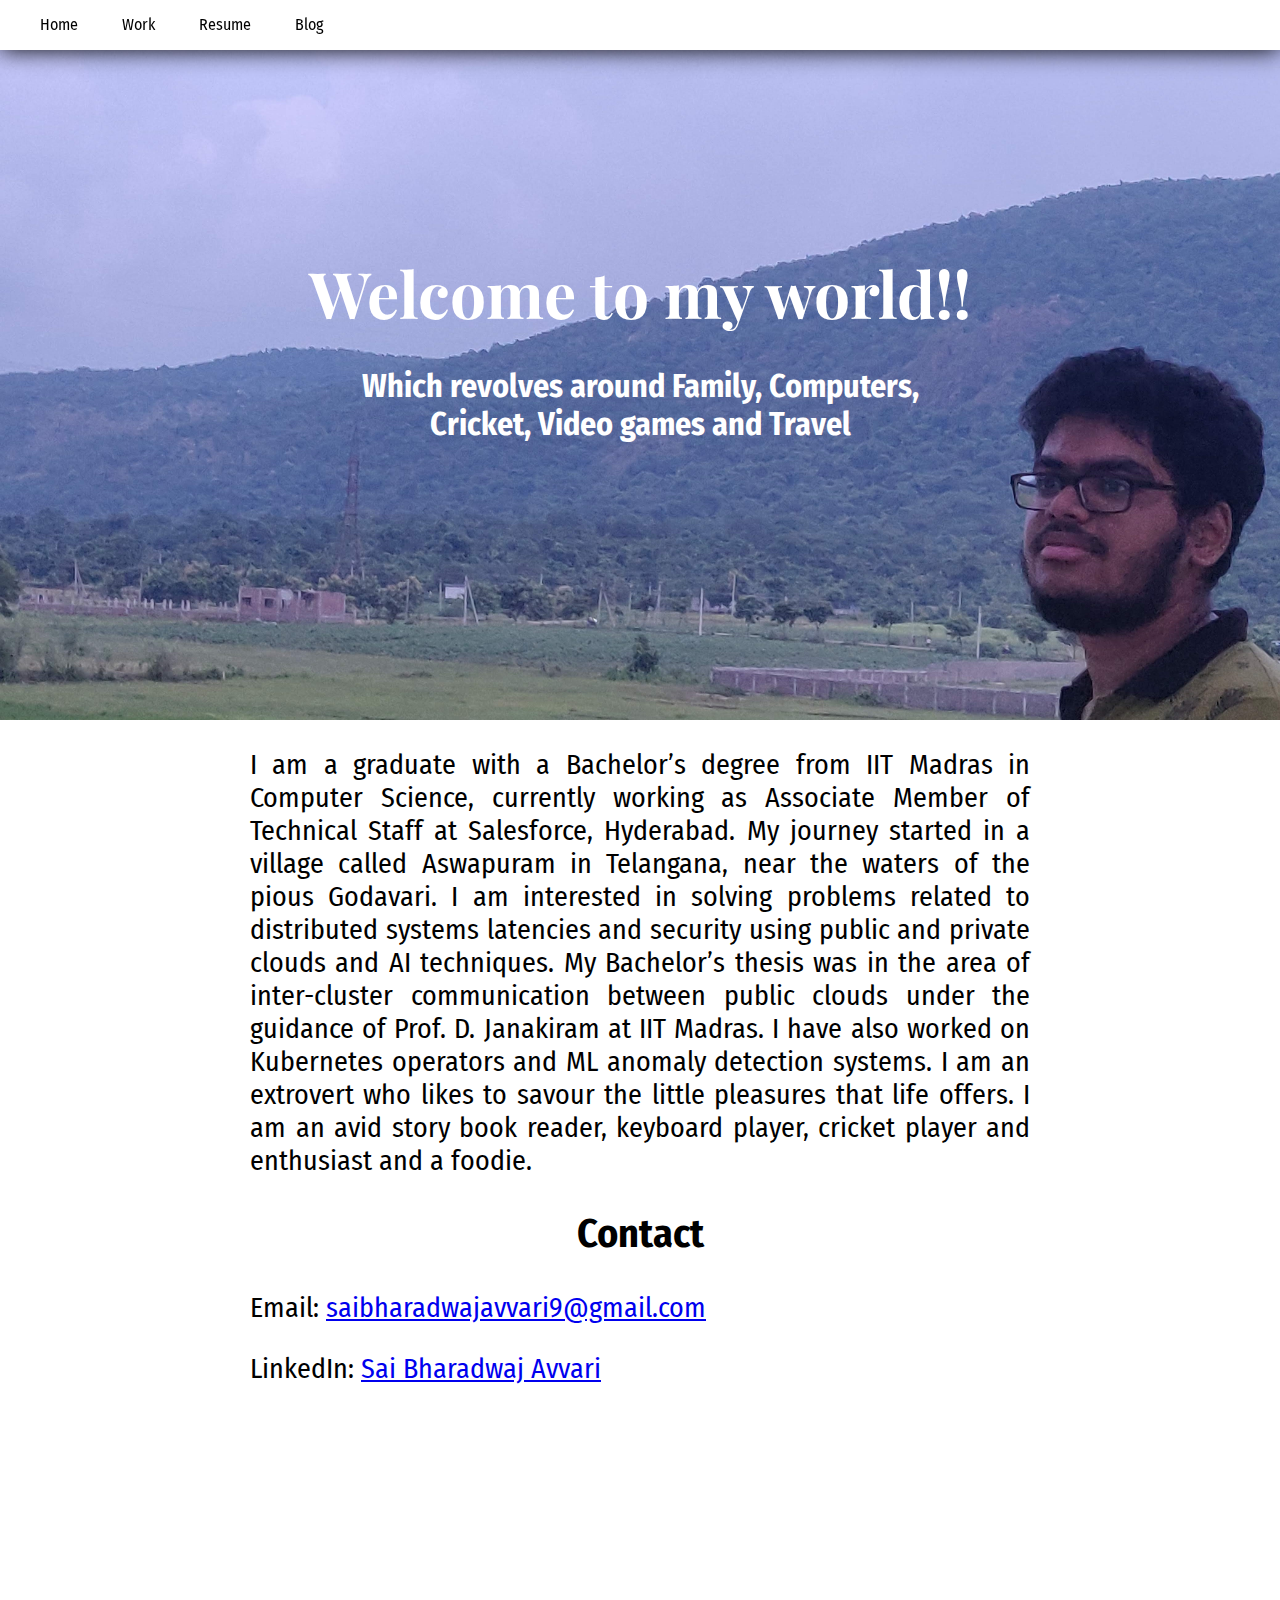
<file: index.html>
<!DOCTYPE html>
<html>
    <title>Sai Bharadwaj Avvari</title>
    <link rel="stylesheet" href="style.css">
    <link href='https://fonts.googleapis.com/css?family=Playfair Display' rel='stylesheet'>
    <link href='https://fonts.googleapis.com/css?family=Fira Sans Condensed' rel='stylesheet'>
    <body>
        <header>
            <nav>
                <ul>
                    <li><a href="index.html">Home</a></li>
                    <li><a href="Work.html">Work</a></li>
                    <li><a href="Files/Resume.pdf" target="_blank">Resume</a></li>
                    <li><a href="Blog.html">Blog</a></li>
                </ul>
            </nav>
        </header>
        <main>
            <section class="hero" id="Home">
                <div class="hero-inner">
                    <h1>Welcome to my world!!</h1>
                    <h2>Which revolves around Family, Computers, Cricket, Video games and Travel</h2>
                    <!-- <a href="#hero" class="btn">Go ahead...</a> -->
                </div>
            </section>
            <section class="follow" id="Description">
                <div class="section-inner">
                    <!-- <img src="https://codetheweb.blog/assets/img/posts/steps-to-creating-a-website/llama.jpg" class="profile-img"> -->
                    <p>I am a graduate with a Bachelor’s degree from IIT Madras in Computer Science, currently working as Associate Member of Technical Staff at Salesforce, Hyderabad. 
                        My journey started in a village called Aswapuram in Telangana, near the waters of the pious Godavari. I am interested in solving problems related to distributed 
                        systems latencies and security using public and private clouds and AI techniques. My Bachelor’s thesis was in the area of inter-cluster communication between public 
                        clouds under the guidance of Prof. D. Janakiram at IIT Madras. I have also worked on Kubernetes operators and ML anomaly detection systems. I am an extrovert who 
                        likes to savour the little pleasures that life offers. I am an avid story book reader, keyboard player, cricket player and enthusiast and a foodie.</p>

                    <h2>Contact</h2>
                    <p>Email: <a href="mailto:saibharadwajavvari9@gmail.com">saibharadwajavvari9@gmail.com</a></p>
                    <p>LinkedIn: <a href="https://www.linkedin.com/in/sai-bharadwaj-avvari-250211163" target="_blank">Sai Bharadwaj Avvari</a></p>
                </div>
            </section>
        </main>
    </body>
</html>
</file>
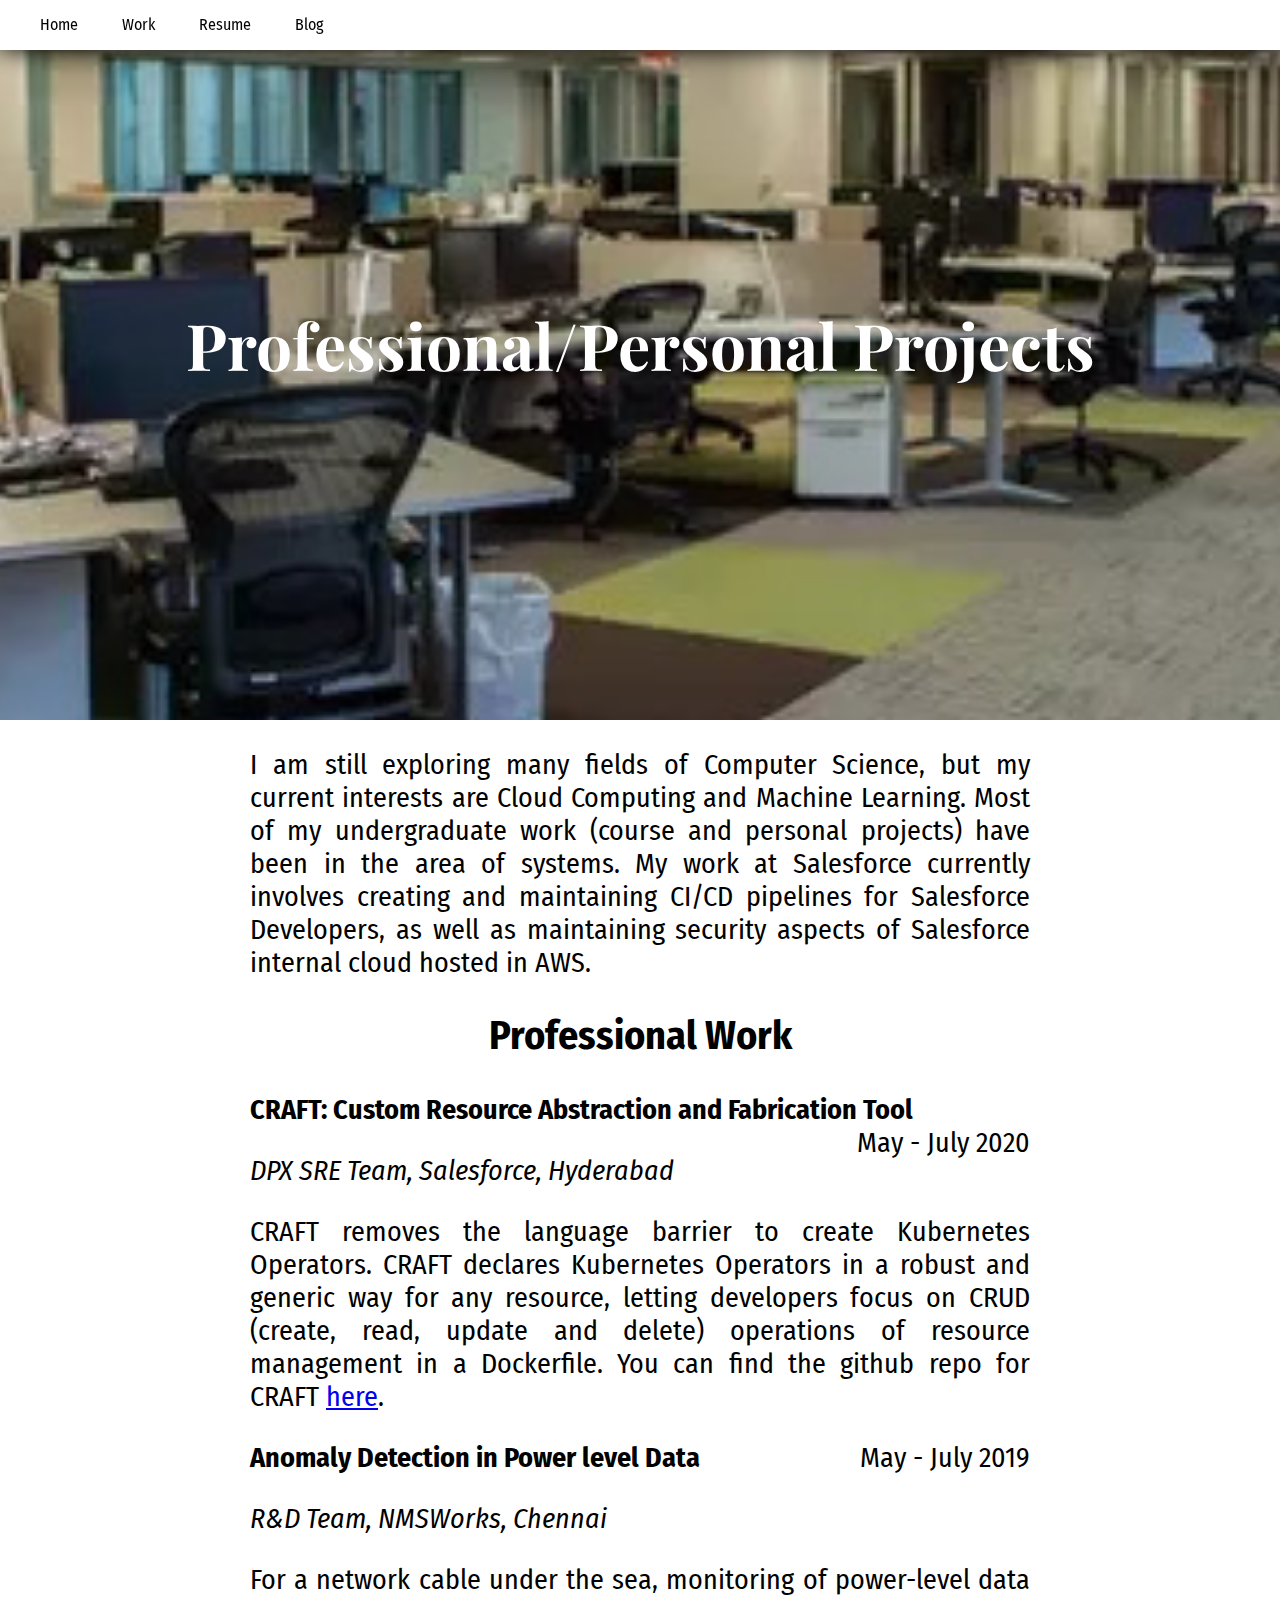
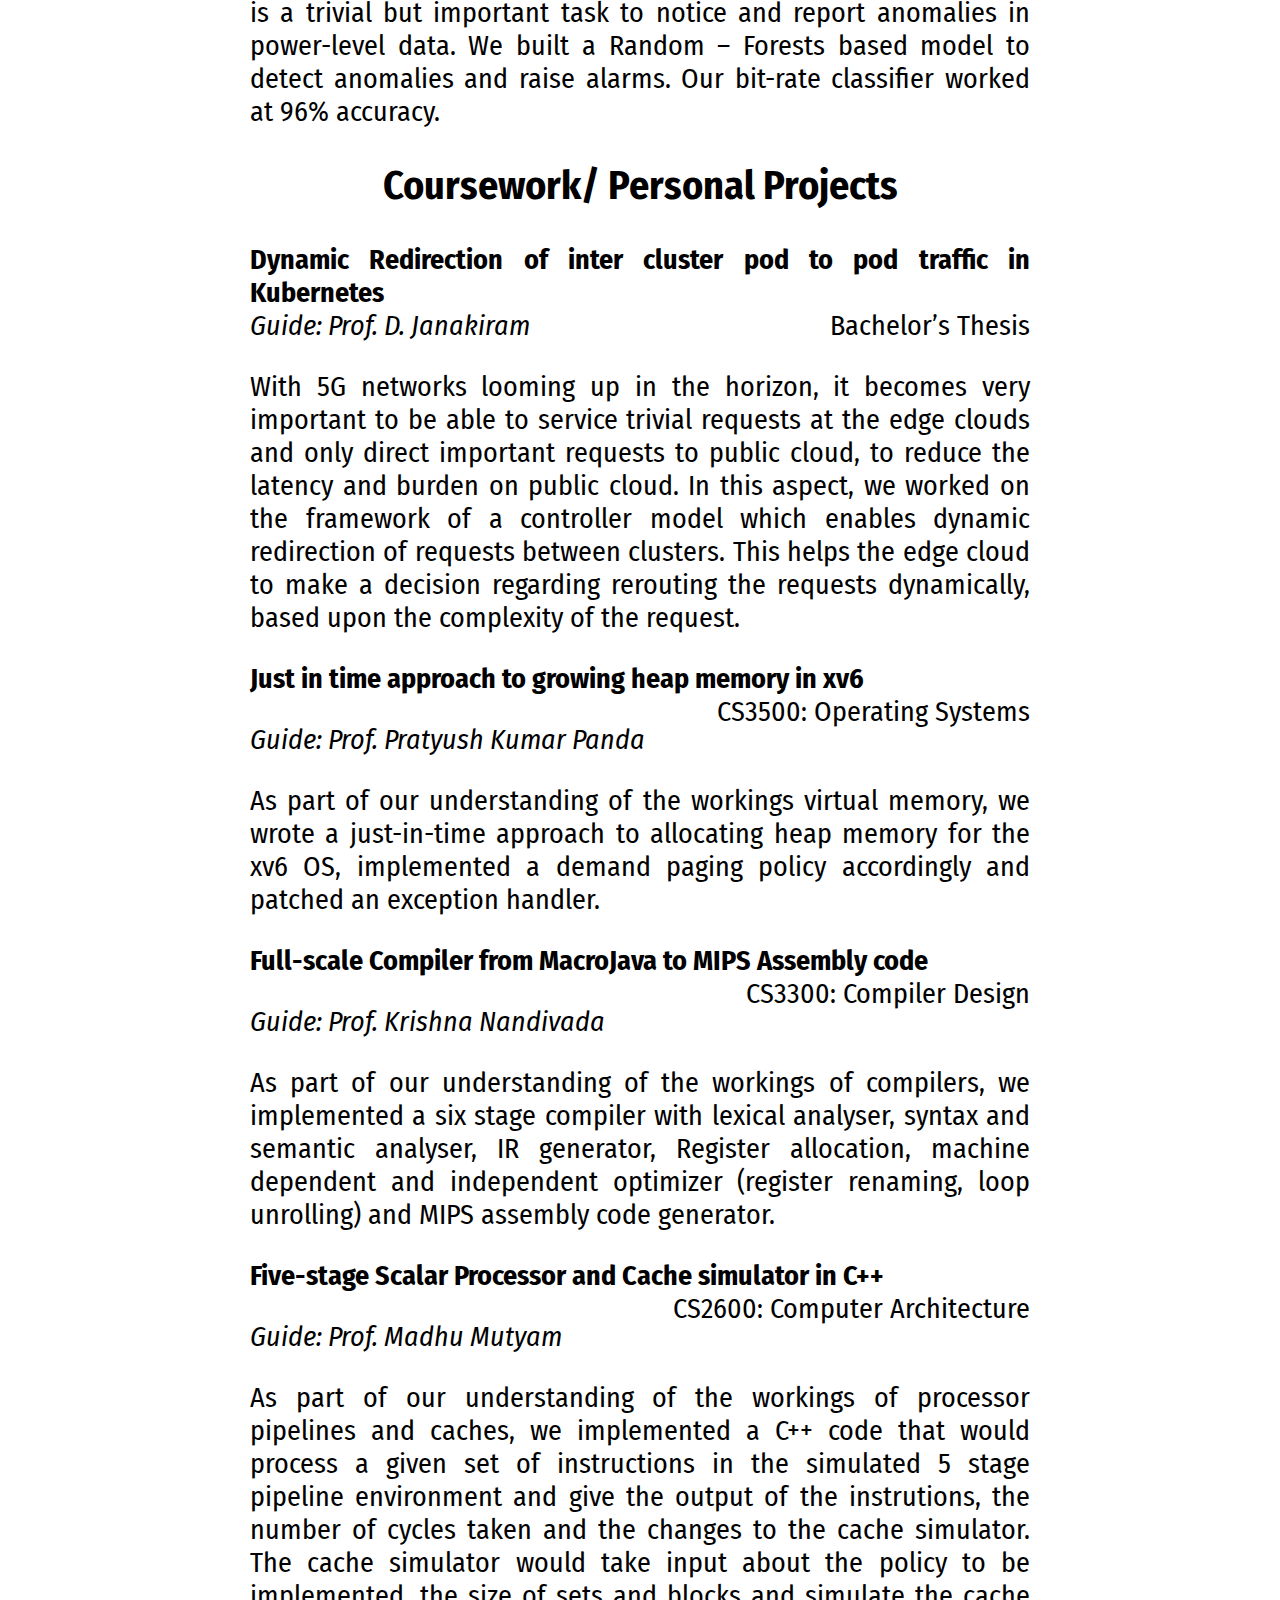
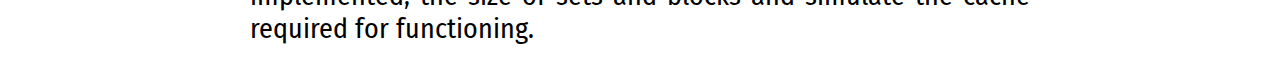
<file: Work.html>
<!DOCTYPE html>
<html>
    <title>Sai Bharadwaj Avvari - Work</title>
    <link rel="stylesheet" href="style.css">
    <link href='https://fonts.googleapis.com/css?family=Playfair Display' rel='stylesheet'>
    <link href='https://fonts.googleapis.com/css?family=Fira Sans Condensed' rel='stylesheet'>
    <body>
        <header>
            <nav>
                <ul>
                    <li><a href="index.html">Home</a></li>
                    <li><a href="Work.html">Work</a></li>
                    <li><a href="Files/Resume.pdf" target="_blank">Resume</a></li>
                    <li><a href="Blog.html">Blog</a></li>
                </ul>
            </nav>
        </header>
        <main>
            <section class="about">
                <div class="about-inner">
                    <h1>Professional/Personal Projects</h1>
                    <!-- <h2>Work done at Salesforce and IIT Madras</h2> -->
                    <!-- <a href="#hero" class="btn">Go ahead...</a> -->
                </div>
            </section>
            <section class="follow" id="Description">
                <div class="section-inner">
                    <!-- <img src="https://codetheweb.blog/assets/img/posts/steps-to-creating-a-website/llama.jpg" class="profile-img"> -->
                    <p>I am still exploring many fields of Computer Science, but my current interests are Cloud Computing and Machine Learning. 
                        Most of my undergraduate work (course and personal projects) have been in the area of systems. My work at Salesforce 
                        currently involves creating and maintaining CI/CD pipelines for Salesforce Developers, as well as maintaining security 
                        aspects of Salesforce internal cloud hosted in AWS.</p>

                    <h2>Professional Work</h2>

                    <p>
                        <span style="float: left;"><strong>CRAFT: Custom Resource Abstraction and Fabrication Tool</strong></span>
                        <span style="float: right;">May - July 2020</span><br/>
                    </p>
                    <p><i>DPX SRE Team, Salesforce, Hyderabad</i></p>
                    <p>
                        CRAFT removes the language barrier to create Kubernetes Operators. CRAFT declares Kubernetes Operators in a robust 
                        and generic way for any resource, letting developers focus on CRUD (create, read, update and delete) operations of 
                        resource management in a Dockerfile. You can find the github repo for CRAFT <a href="github.com/salesforce/craft">here</a>.
                    </p>

                    <p>
                        <span style="float: left;"><strong>Anomaly Detection in Power level Data</strong></span>
                        <span style="float: right;">May - July 2019</span><br/>
                    </p>
                    <p><i>R&D Team, NMSWorks, Chennai</i></p>
                    <p>
                        For a network cable under the sea, monitoring of power-level data is a trivial but important task to notice and report 
                        anomalies in power-level data. We built a Random – Forests based model to detect anomalies and raise alarms. Our bit-rate 
                        classifier worked at 96% accuracy.
                    </p>

                    <h2>Coursework/ Personal Projects</h2>

                    <p>
                        <span style="float: left;"><strong>Dynamic Redirection of inter cluster pod to pod traffic in Kubernetes</strong></span>
                        <span style="float: right;">Bachelor’s Thesis</span><br/>
                    </p>
                    <p><i>Guide: Prof. D. Janakiram</i></p>
                    <p>
                        With 5G networks looming up in the horizon, it becomes very important to be able to service trivial requests at the edge 
                        clouds and only direct important requests to public cloud, to reduce the latency and burden on public cloud. In this aspect, 
                        we worked on the framework of a controller model which enables dynamic redirection of requests between clusters. This helps 
                        the edge cloud to make a decision regarding rerouting the requests dynamically, based upon the complexity of the request.
                    </p>

                    <p>
                        <span style="float: left;"><strong>Just in time approach to growing heap memory in xv6</strong></span>
                        <span style="float: right;">CS3500: Operating Systems</span><br/>
                    </p>
                    <p><i>Guide: Prof. Pratyush Kumar Panda </i></p>
                    <p>
                        As part of our understanding of the workings virtual memory, we wrote a just-in-time approach to allocating heap 
                        memory for the xv6 OS, implemented a demand paging policy accordingly and patched an exception handler.
                    </p>

                    <p>
                        <span style="float: left;"><strong>Full-scale Compiler from MacroJava to MIPS Assembly code</strong></span>
                        <span style="float: right;">CS3300: Compiler Design</span><br/>
                    </p>
                    <p><i>Guide: Prof. Krishna Nandivada </i></p>
                    <p>
                        As part of our understanding of the workings of compilers, we implemented a six stage compiler with lexical analyser, 
                        syntax and semantic analyser, IR generator, Register allocation, machine dependent and independent optimizer 
                        (register renaming, loop unrolling) and MIPS assembly code generator.
                    </p>

                    <p>
                        <span style="float: left;"><strong>Five-stage Scalar Processor and Cache simulator in C++</strong></span>
                        <span style="float: right;">CS2600: Computer Architecture</span><br/>
                    </p>
                    <p><i>Guide: Prof. Madhu Mutyam </i></p>
                    <p>
                        As part of our understanding of the workings of processor pipelines and caches, we implemented a C++ code that would 
                        process a given set of instructions in the simulated 5 stage pipeline environment and give the output of the instrutions, 
                        the number of cycles taken and the changes to the cache simulator. The cache simulator would take input about the policy 
                        to be implemented, the size of sets and blocks and simulate the cache required for functioning.
                    </p>
                </div>
            </section>
        </main>
    </body>
</html>
</file>
<file: style.css>
body {
    margin: 0;
    /* margin-top: 80px; */
    font-family: 'Fira Sans Condensed';
}

h1 {
    font-family: 'Playfair Display';
}

.hero {
    /* Sizing */
    width: fit-content;
    height: 80vh;

    /* background-image: url(https://1.bp.blogspot.com/-lrNKicydA3Y/T2uUGru7-iI/AAAAAAAAAP4/0BF68hO1CPs/s640/1b-abuttermere.jpg); */
    background-image: url(Images/IMG_20200910_180805.jpg);
    background-size: cover;
    background-position: center center;
    background-repeat: no-repeat;
    background-attachment: fixed;
}

.hero h1 {
    /* Text styles */
    font-size: 4em;
    margin-top: 0;
    margin-bottom: 0.5em;
    text-align: center;
    color: white;
}

.hero h2{
    font-size: 2em;
    color: white;
    text-align: center;
    margin-left: 10em;
    margin-right: 10em;
}

/* .hero h3{
    font-size: 2em;
    color: black;
    text-align: center;
    margin-left: 10em;
    margin-right: 10em;
} */

.hero .btn {
    opacity: 1.0;
    /* Positioning and sizing */
    display: block;
    width: 200px;
    background-color: white;
    
    /* Padding and margins */
    padding: 1em;
    margin-top: 50px;
    margin-left: auto;
    margin-right: auto;
    
    /* Text styles */
    color: black;
    text-decoration: none;
    font-size: 1.5em;
    
    /* Border styles */
    border: 3px solid black;
    border-radius: 20px;
}


header {
    display: flex;
    position: fixed;
    top: 0;
    left: 0;
    right: 0;
    height: 50px;
    line-height: 50px;
    background-color: white;
    box-shadow: 0 0 25px 0 black;
}

header * {
    display: inline;
    height: 50px;
    /* margin-left: 40px; */
}

header ul {
    padding: 0;
}

header li {
    margin-left: 40px;
}

header li a {
    color: black;
    text-decoration: none;
}

section {
    height: 100vh;
    /* border: 1px solid black; */
    display: flex;
    justify-content: center;
    align-items: center;
    text-align: center;
}

.follow{
    display: flex;
    align-items: flex-start;
}

#hero .profile-img {
    width: 300px;
}

footer {
    text-align: center;
    padding: 10px;
}

#Description p {
    font-size: 1.75em;
    text-align: justify;
    text-justify: inter-word;
    margin-left: 250px;
    margin-right: 250px;
}

section h2 {
    font-size: 2.5em;
}

section h3 {
    font-size: 1.5em;
}

header a {
    text-decoration: none;
    color: black;
}

.about {
    /* Sizing */
    width: 100%;
    height: 80vh;

    /* background-image: url(https://1.bp.blogspot.com/-lrNKicydA3Y/T2uUGru7-iI/AAAAAAAAAP4/0BF68hO1CPs/s640/1b-abuttermere.jpg); */
    background-image: url(Images/officeimgjpg.jpg);
    background-size:cover;
    background-position: center center;
    background-repeat: no-repeat;
    background-attachment: fixed;
}

.about h1 {
    /* Text styles */
    font-size: 4em;
    margin-top: 0;
    margin-bottom: 0.5em;
    text-align: center;
    color: white;
}

.about h2{
    font-size: 2em;
    color: white;
    text-align: center;
    margin-left: 10em;
    margin-right: 10em;
}
</file>
